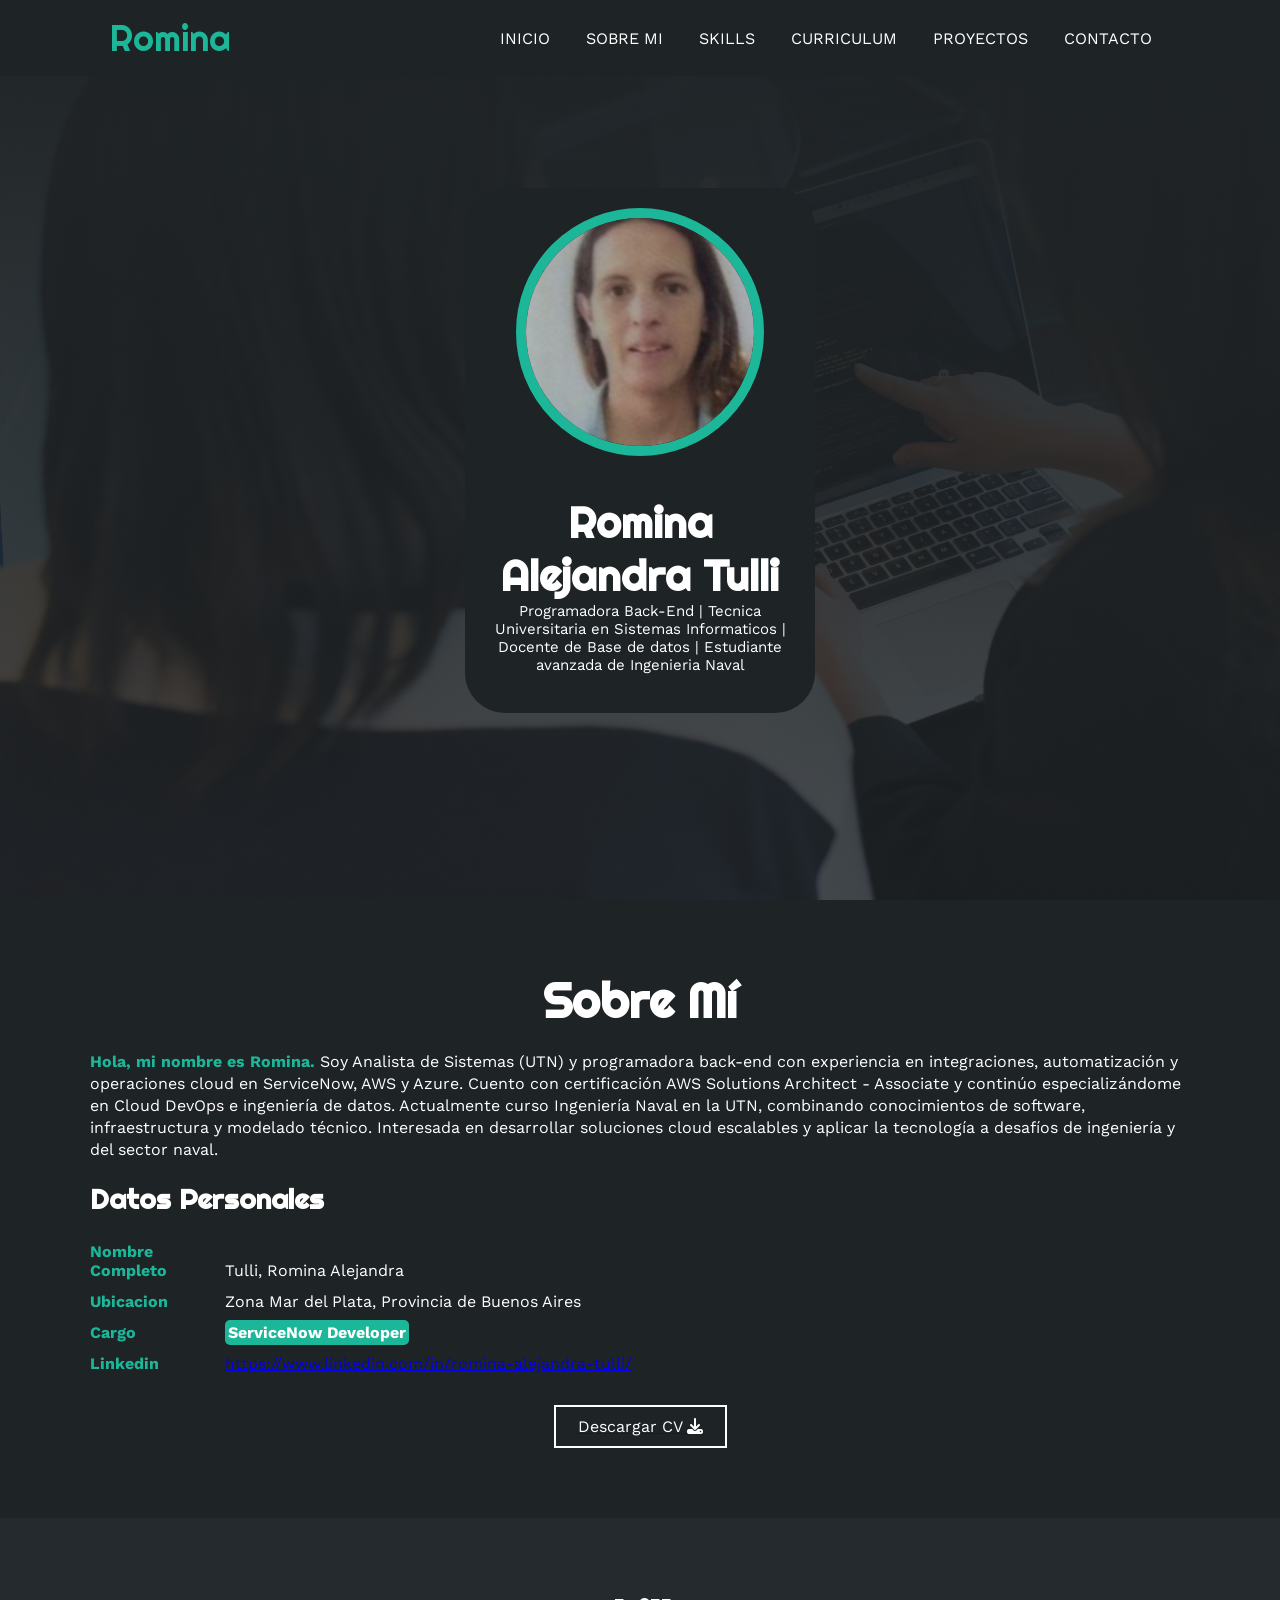
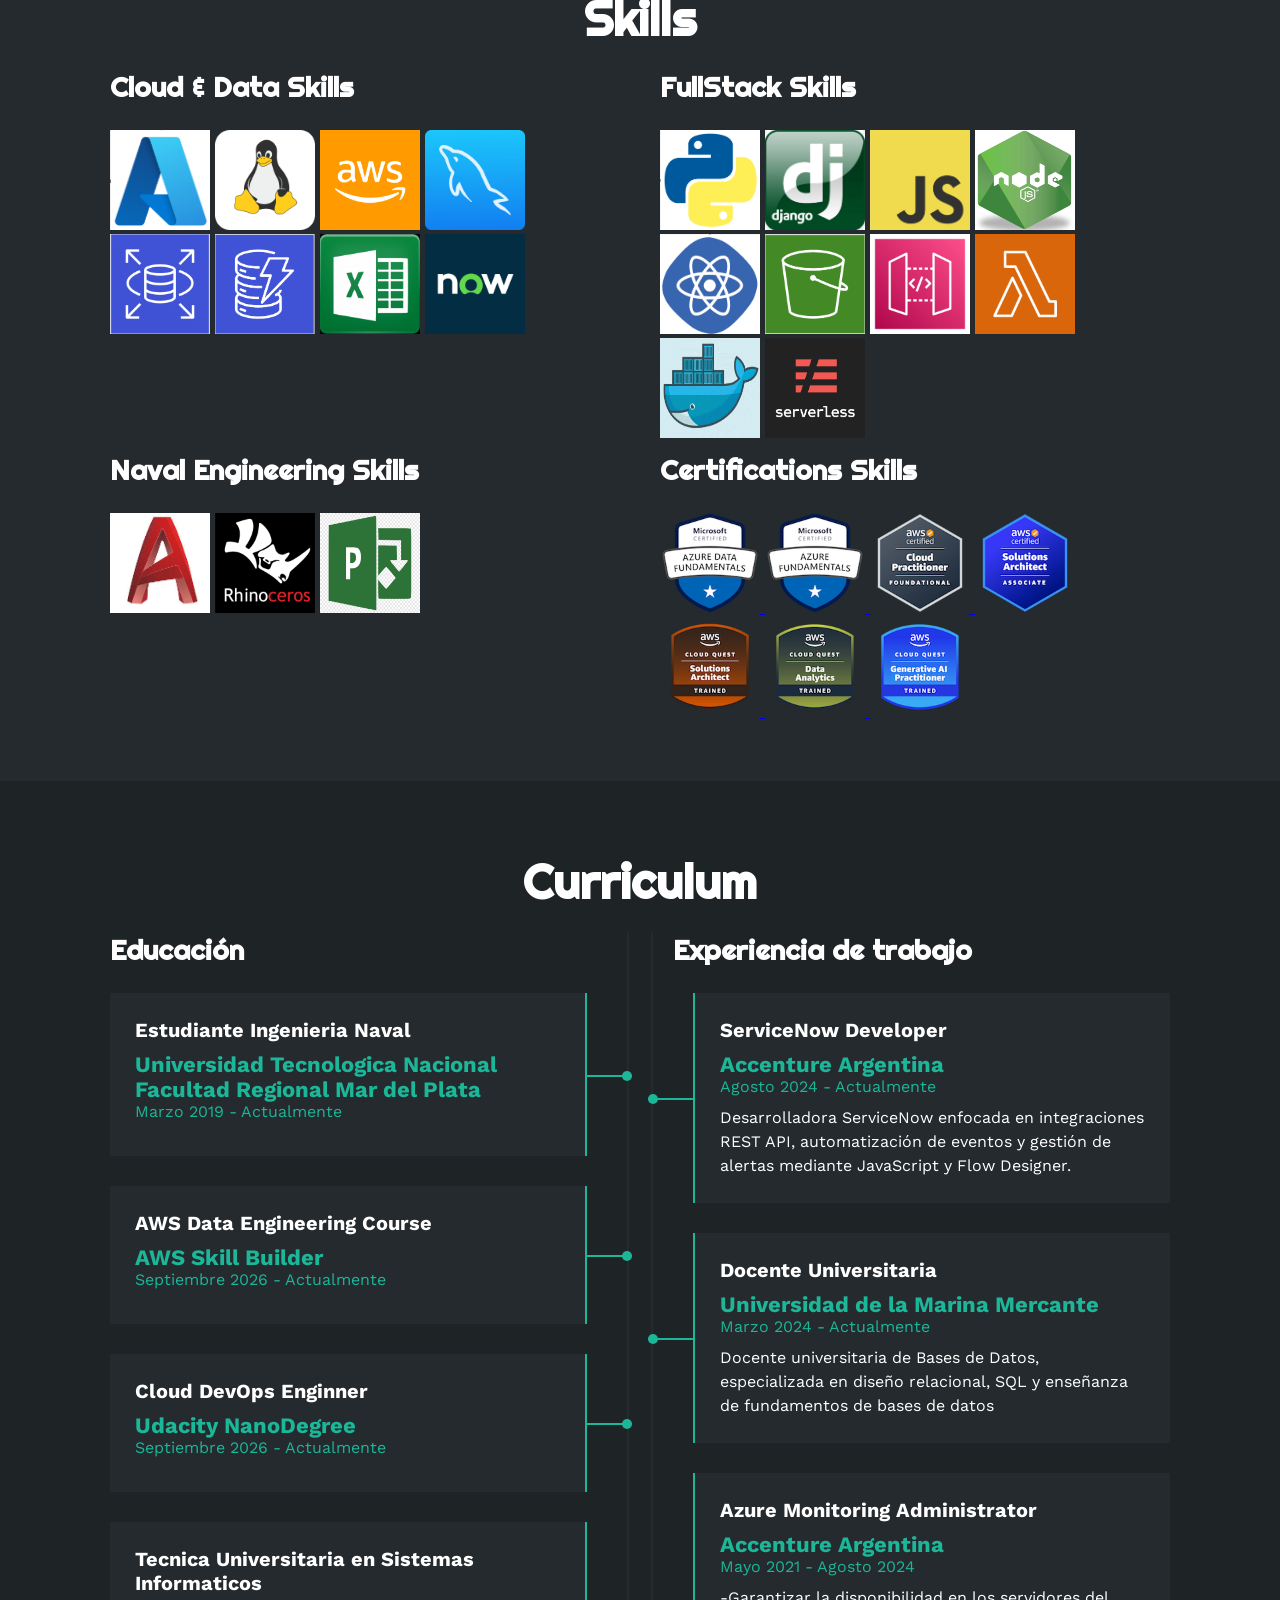
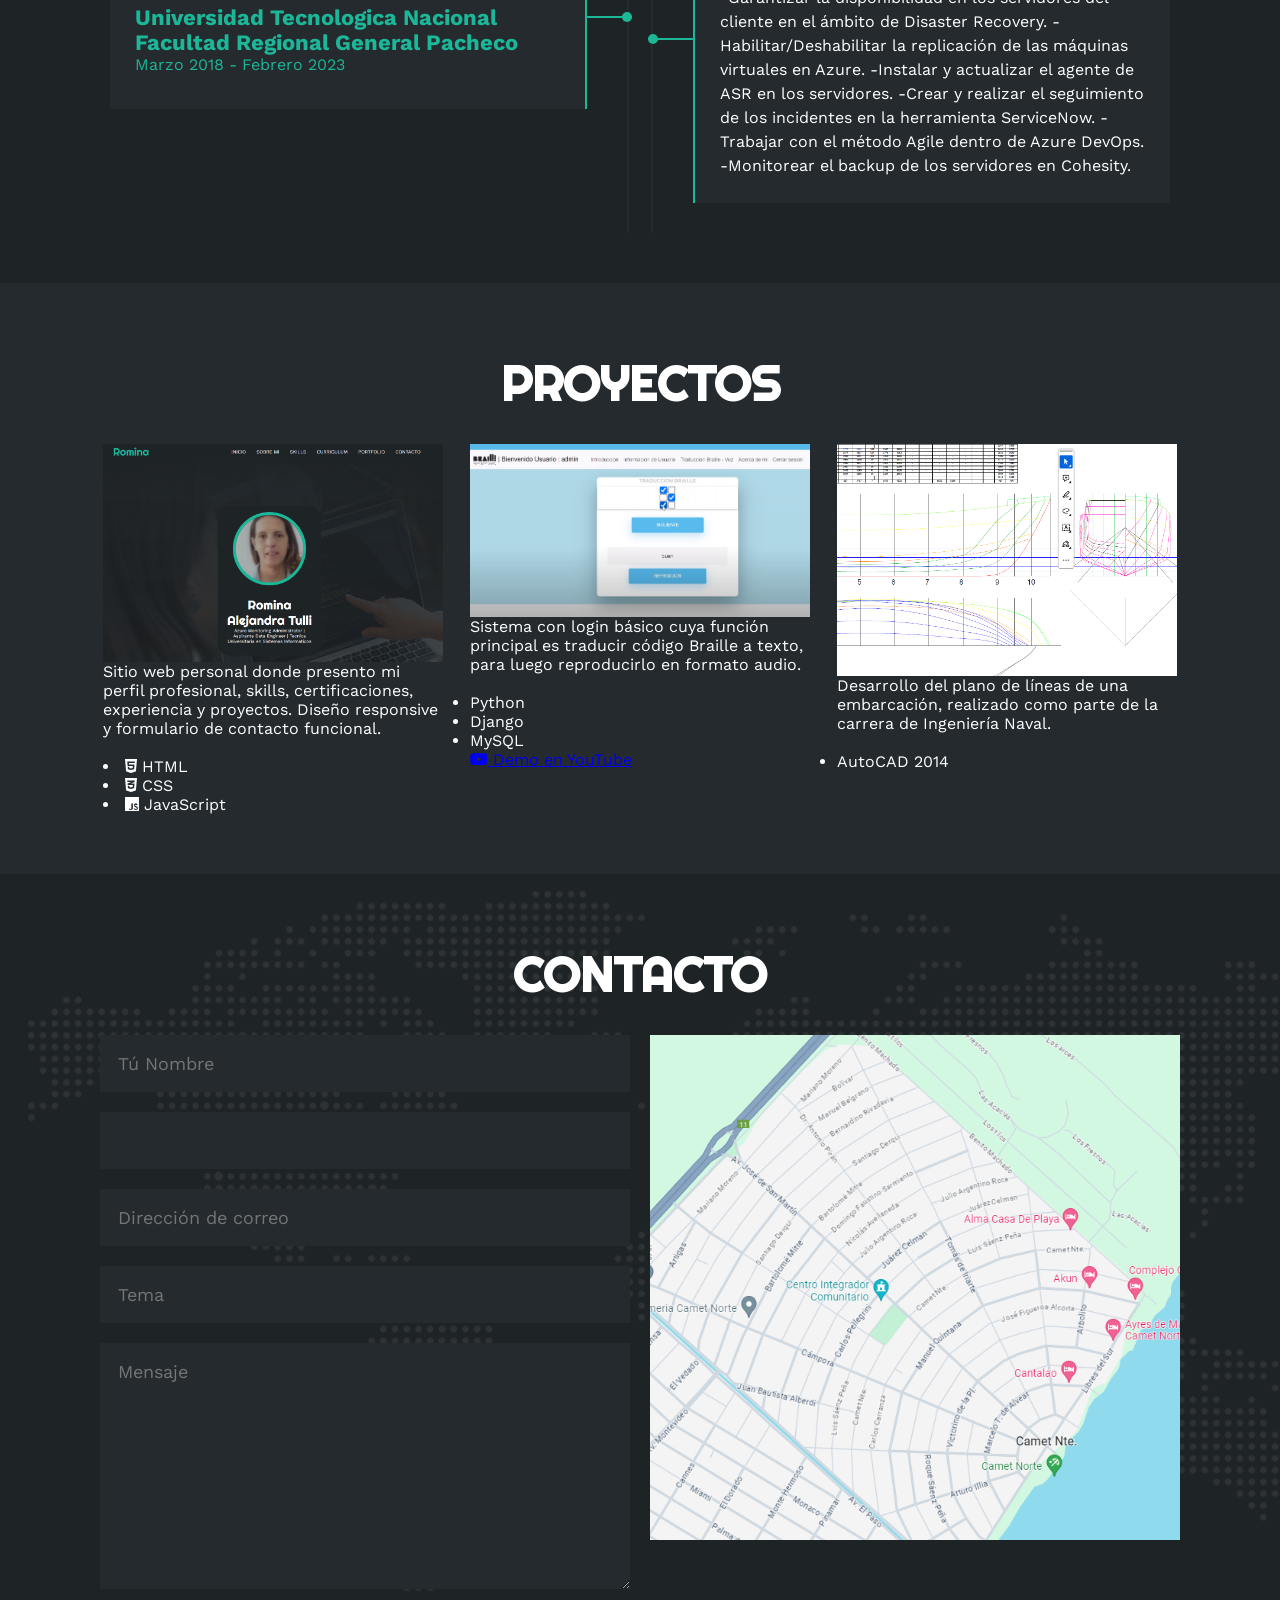
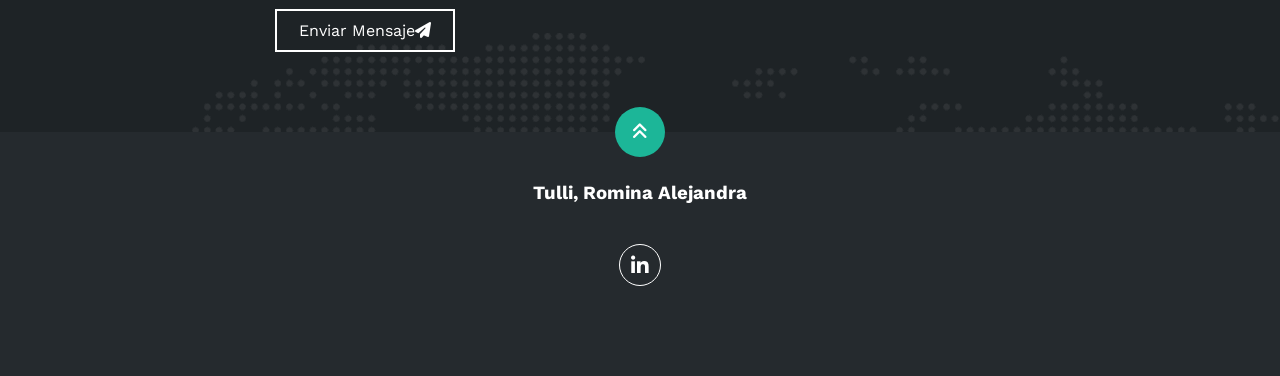
<file: index.html>
<!DOCTYPE html>
<html lang="es">

<head>
    <meta charset="UTF-8">
    <meta http-equiv="X-UA-Compatible" content="IE=edge">
    <meta name="viewport" content="width=device-width, initial-scale=1.0">
    <link rel="stylesheet" href="https://cdnjs.cloudflare.com/ajax/libs/font-awesome/6.1.2/css/all.min.css"
        integrity="sha512-1sCRPdkRXhBV2PBLUdRb4tMg1w2YPf37qatUFeS7zlBy7jJI8Lf4VHwWfZZfpXtYSLy85pkm9GaYVYMfw5BC1A=="
        crossorigin="anonymous" referrerpolicy="no-referrer" />
    <title>Portfolio</title>
    <link rel="stylesheet" href="estilo.css">
</head>

<body>
    <!-- MENU ENCABEZADO -->
    <div class="contenedor-header">
        <header>
            <div class="logo">
                <a href="#">Romina</a>
            </div>
            <nav id="nav">
                <ul>
                    <li><a href="#inicio" onclick="seleccionar()">INICIO</a></li>
                    <li><a href="#sobremi" onclick="seleccionar()">SOBRE MI</a></li>
                    <li><a href="#skills" onclick="seleccionar()">SKILLS</a></li>
                    <li><a href="#curriculum" onclick="seleccionar()">CURRICULUM</a></li>
                    <li><a href="#proyectos" onclick="seleccionar()">PROYECTOS</a></li>
                    <li><a href="#contacto" onclick="seleccionar()">CONTACTO</a></li>
                </ul>
            </nav>
            <div class="nav-responsive" onclick="mostrarOcultarMenu()">
                <i class="fa-solid fa-bars"></i>
            </div>
        </header>
    </div>

    <!-- SECCION INICIO -->
    <section id="inicio" class="inicio">
        <div class="contenido-banner">
            <div class="contenedor-img">
                <img src="img/Romina-Logo.jpg" alt="">
            </div>
            <h1>Romina Alejandra Tulli</h1>
            <h2>Programadora Back-End | Tecnica Universitaria en Sistemas Informaticos | Docente de Base de datos | Estudiante avanzada de Ingenieria Naval</h2>
            <br>
        </div>
    </section>

    <!-- SECCION SOBRE MI -->
    <section id="sobremi" class="sobremi">
        <div class="contenido-seccion">
            <h2>Sobre Mí</h2>
            <p><span>Hola, mi nombre es Romina.</span> 
                Soy Analista de Sistemas (UTN) y programadora back-end con experiencia en integraciones, automatización y operaciones 
                cloud en ServiceNow, AWS y Azure. Cuento con certificación AWS Solutions Architect - Associate y continúo 
                especializándome en Cloud DevOps e ingeniería de datos. Actualmente curso Ingeniería Naval en la UTN, 
                combinando conocimientos de software, infraestructura y modelado técnico. 
                Interesada en desarrollar soluciones cloud escalables y aplicar la tecnología a desafíos de ingeniería y del sector naval.</p>

            <div class="fila">
                <!-- datos personales -->
                <div class="col">
                    <h3>Datos Personales</h3>
                    <ul>
                        <li>
                            <strong>Nombre Completo</strong>
                            Tulli, Romina Alejandra
                        </li>
                        <li>
                            <strong>Ubicacion</strong>
                            Zona Mar del Plata, Provincia de Buenos Aires
                        </li>
                        <li>
                            <strong>Cargo</strong>
                            <span>ServiceNow Developer</span>
                        </li>
                        <li>
                            <strong>Linkedin</strong>
                            <a href="https://www.linkedin.com/in/romina-alejandra-tulli/" target="_blank">
                                https://www.linkedin.com/in/romina-alejandra-tulli/ </a>
                        </li>
                    </ul>
                </div>

                <!-- intereses -->
            </div>
            <a href="https://drive.google.com/file/d/1e2p2mSznR7O8miNHuhZZtGqNv5vtt9iB/view?usp=sharing"
                target="_blank">
                <button>
                    Descargar CV <i class="fa-solid fa-download"></i>
                    <span class="overlay"></span>
                </button>
            </a>
        </div>
    </section>

    <!-- SECCION SKILLS -->
    <section class="skills" id="skills">
        <div class="contenido-seccion">
            <h2>Skills</h2>
            <div class="fila">

                <div class="col">
                    <h3>Cloud & Data Skills</h3>
                    <div class="skill">
                        <span>
                            <img src="/img/logos/azure.png" alt="Microsoft Azure" title="Microsoft Azure" width="100" height="100">
                            <img src="/img/logos/linux.png" alt="Linux" width="100" title="Linux" height="100">
                            <img src="/img/logos/aws.png" alt="AWS" width="100" title="Amazon Web Services" height="100">
                            <img src="/img/logos/mysql.png" alt="MySQL" width="100" title="Mysql Server" height="100">
                            <img src="/img/logos/awsRds.png" alt="MySQL" width="100" title="Amazon RDS" height="100">
                            <img src="/img/logos/DynamoDB.png" alt="MySQL" width="100" title="Amazon DynamoDB" height="100">                            
                            <img src="/img/logos/excel.png" alt="Excel" width="100" title="Excel" height="100">
                            <img src="/img/logos/ServiceNow.png" alt="Service Now" title="ServiceNow" width="100" height="100">
                        </span>
                    </div>
                </div>

                <div class="col">
                    <h3>FullStack Skills</h3>
                    <div class="skill">
                        <span>
                            <img src="/img/logos/python.png" alt="Python" title="Python" width="100" height="100">
                            <img src="/img/logos/django.png" alt="Django" title="Django Framework" width="100" height="100">
                            <img src="/img/logos/Javascript.png" alt="Javascript" title="Javascript" width="100" height="100">
                            <img src="/img/logos/nodejs.png" alt="NodeJs" title="NodeJs" width="100" height="100">
                            <img src="/img/logos/react.png" alt="React" title="React" width="100" height="100">
                            <img src="/img/logos/s3.png" alt="AWS Lambda" title="Amazon S3" width="100" height="100">
                            <img src="/img/logos/aws-api-gateway-logo-png_seeklogo-430924.png" title="AWS ApiGateway" alt="Aws Api Gateway"
                                width="100" height="100">
                            <img src="/img/logos/Lambda.png" alt="AWS Lambda" title="AWS Lambda Function" width="100" height="100">
                            <img src="/img/logos/docker.png" alt="Docker" title="Docker" width="100" height="100">
                    
                            
                            <img src="/img/logos/serverless.png" alt="Serverless Framework" title="Serverless Framework" width="100" height="100">
                        </span>
                    </div>
                </div>
            </div>
            <div class="fila">
                <div class="col">
                    <h3>Naval Engineering Skills</h3>
                    <div class="skill">
                        <span>
                            <img src="/img/logos/autodesk-autocad.png" alt="Autocad" title="Autocad" width="100" height="100">
                            <img src="/img/logos/rhinoceros-3d-logo-770376F408-seeklogo.com.png" title="Rhinoceros" alt="Rhinoceros"
                                width="100" height="100">
                            <img src="/img/logos/microsoft-project-server.png" alt="Microsoft Projects" title="Microsoft Project" width="100"
                                height="100">

                        </span>
                    </div>
                </div>
                <div class="col">
                    <h3>Certifications Skills</h3>
                    <div class="skill">
                        <span>
                            <a href="https://www.credly.com/badges/92033530-f5df-4964-95c2-3fb2f260500f/public_url"
                                target="_blank">
                                <img src="/img/logos/microsoft-certified-azure-data-fundamentals.png" alt="Azure Data Fundamentals" title="Azure Data Fundamentals"
                                    width="100" height="100">
                            </a>
                            <a href="https://www.credly.com/badges/8f6ac72b-ed97-4c95-aeb0-dfb4fc0956be/public_url"
                                target="_blank">
                                <img src="/img/logos/microsoft-certified-azure-fundamentals.png" alt="Azure Fundamentals" title="Azure Fundamentals" width="100"
                                    height="100">
                            </a>
                            <a href="https://www.credly.com/badges/2de8fac0-2db5-464f-ba7d-74db20f6af15/public_url"
                                target="_blank">
                                <img src="/img/logos/aws-certified-cloud-practitioner.png" alt="Aws Cloud Fundamentals" title="Amazon Cloud Practitioner"
                                    width="100" height="100">
                            </a>
                            <a href="https://www.credly.com/badges/79752f91-3aab-4774-8ec3-719bb7838693/public_url"
                                target="_blank">
                                <img src="/img/logos/aws-certified-solutions-architect-associate.png" alt="Aws Cloud Fundamentals" title="AWS Certified Solutions Architect - Associate"
                                    width="100" height="100">
                            </a>
                            <a href="https://www.credly.com/badges/f5fc13f8-71d0-407f-97b6-527471718d66/public_url"
                                target="_blank">
                                <img src="/img/logos/aws-cloud-quest-solutions-architect-training-badge.png" alt="Aws Cloud Fundamentals" title="AWS Certified Solutions Architect - Associate"
                                    width="100" height="100">
                            </a>
                            <a href="https://www.credly.com/badges/840de2c1-af8c-4110-99cf-8409f1dc8d35/public_url"
                                target="_blank">
                                <img src="/img/logos/aws-cloud-quest-data-analytics-training-badge.png" alt="Aws Cloud Fundamentals" title="AWS Certified Solutions Architect - Associate"
                                    width="100" height="100">
                            </a>
                            <a href="https://www.credly.com/badges/c0ad06c8-f703-4bdb-9c03-09618e5757e1/public_url"
                                target="_blank">
                                <img src="/img/logos/aws-cloud-quest-generative-ai-practitioner-training.png" alt="Aws Cloud Fundamentals" title="AWS Certified Solutions Architect - Associate"
                                    width="100" height="100">
                            </a>


                        </span>
                    </div>
                </div>

            </div>
        </div>
    </section>


    <!-- SECCION CURRICULUM -->
    <section id="curriculum" class="curriculum">
        <div class="contenido-seccion">
            <h2>Curriculum</h2>
            <div class="fila">
                <div class="col izquierda">
                    <h3>Educación</h3>
                    <div class="item izq">
                        <h4>Estudiante Ingenieria Naval</h4>
                        <span class="casa">Universidad Tecnologica Nacional Facultad Regional Mar del Plata</span>
                        <span class="fecha">Marzo 2019 - Actualmente</span>
                        <p> </p>
                        <div class="conectori">
                            <div class="circuloi"></div>
                        </div>
                    </div>
                    <div class="item izq">
                        <h4>AWS Data Engineering Course</h4>
                        <span class="casa">AWS Skill Builder</span>
                        <span class="fecha">Septiembre 2026 - Actualmente</span>
                        <p> </p>
                        <div class="conectori">
                            <div class="circuloi"></div>
                        </div>
                    </div>
                    <div class="item izq">
                        <h4>Cloud DevOps Enginner</h4>
                        <span class="casa">Udacity NanoDegree</span>
                        <span class="fecha">Septiembre 2026 - Actualmente</span>
                        <p> </p>
                        <div class="conectori">
                            <div class="circuloi"></div>
                        </div>
                    </div>

                    <div class="item izq">
                        <h4>Tecnica Universitaria en Sistemas Informaticos</h4>
                        <span class="casa">Universidad Tecnologica Nacional Facultad Regional General Pacheco</span>
                        <span class="fecha">Marzo 2018 - Febrero 2023</span>
                        <p> </p>
                        <div class="conectori">
                            <div class="circuloi"></div>
                        </div>
                    </div>
                </div>

                <div class="col derecha">
                    <h3>Experiencia de trabajo</h3>
                    <div class="item der">
                        <h4>ServiceNow Developer</h4>
                        <span class="casa">Accenture Argentina</span>
                        <span class="fecha">Agosto 2024 - Actualmente</span>
                        <p>Desarrolladora ServiceNow enfocada en integraciones REST API, automatización de eventos y gestión de alertas mediante JavaScript y Flow Designer.
                        </p>
                        <div class="conectord">
                            <div class="circulod"></div>
                        </div>
                    </div>

                    <div class="item der">
                        <h4>Docente Universitaria</h4>
                        <span class="casa">Universidad de la Marina Mercante</span>
                        <span class="fecha">Marzo 2024 - Actualmente</span>
                        <p>Docente universitaria de Bases de Datos, especializada en diseño relacional, SQL y enseñanza de fundamentos de bases de datos
                           
                        </p>
                        <div class="conectord">
                            <div class="circulod"></div>
                        </div>
                    </div>
                    
                    <div class="item der">
                        <h4>Azure Monitoring Administrator</h4>
                        <span class="casa">Accenture Argentina</span>
                        <span class="fecha">Mayo 2021 - Agosto 2024</span>
                        <p>-Garantizar la disponibilidad en los servidores del cliente en el ámbito de Disaster
                            Recovery.
                            -Habilitar/Deshabilitar la replicación de las máquinas virtuales en Azure.
                            -Instalar y actualizar el agente de ASR en los servidores.
                            -Crear y realizar el seguimiento de los incidentes en la herramienta ServiceNow.
                            -Trabajar con el método Agile dentro de Azure DevOps.
                            -Monitorear el backup de los servidores en Cohesity.</p>
                        <div class="conectord">
                            <div class="circulod"></div>
                        </div>
                    </div>

                </div>
            </div>
        </div>
    </section>

    <!-- SECCION PROYECTOS -->
    <section id="proyectos" class="proyectos">
        <div class="contenido-seccion">
            <h2>PROYECTOS</h2>
            <div class="galeria">
                <div class="proyecto">
                    <img src="img/Projects/Personal - PortFolio .png" alt="">
                   
                    <p>
                            Sitio web personal donde presento mi perfil profesional, skills,
                            certificaciones, experiencia y proyectos. Diseño responsive y
                            formulario de contacto funcional.
                    </p>
                    <br
                    <ul class="proyecto-tecnologias" aria-label="Tecnologías utilizadas">
                            <li class="tech-chip"><i class="fa-brands fa-html5" aria-hidden="true"></i> HTML</li>
                            <li class="tech-chip"><i class="fa-brands fa-css3-alt" aria-hidden="true"></i> CSS</li>
                            <li class="tech-chip"><i class="fa-brands fa-js" aria-hidden="true"></i> JavaScript</li>
                    </ul>
                
                </div>
                <div class="proyecto">
                        <img src="img/Projects/Traductor Braile.png" alt="" width="700">
                        
                        <p>
                            Sistema con login básico cuya función principal es traducir código
                            Braille a texto, para luego reproducirlo en formato audio.
                        </p>
                        <br> 
                        <ul class="proyecto-tecnologias" aria-label="Tecnologías utilizadas">
                            <li class="tech-chip"> Python </li>
                            <li class="tech-chip"> Django </li>
                            <li class="tech-chip"> MySQL  </li>
                        </ul>
                        <a class="proyecto-video"
                           href="https://youtu.be/Q6fEMvatPeQ?si=whzmituQGp5tJ6CP"
                           target="_blank" rel="noopener noreferrer">
                            <i class="fa-brands fa-youtube" aria-hidden="true"></i> Demo en YouTube
                        </a>

                </div>

                <div class="proyecto">
                    <img src="img/Projects/planoDeLineas.png" alt="">
                    <p class="proyecto-descripcion">
                            Desarrollo del plano de líneas de una embarcación, realizado como
                            parte de la carrera de Ingeniería Naval.
                    </p>
                    <br>
                    <ul class="proyecto-tecnologias" aria-label="Tecnologías utilizadas">
                        <li class="tech-chip">AutoCAD 2014  </li>
                    </ul>   
                    
                </div>

            </div>
        </div>
    </section>

    <!-- SECCION CONTACTO -->
    <section id="contacto" class="contacto">
        <div class="contenido-seccion">
            <h2>CONTACTO</h2>
            <form action="https://formsubmit.co/d05193967e426a96ae2fd7261a8d65da" method="POST" />
            <div class="fila">
                <!-- Formulario -->

                <div class="col">
                    <input type="text" name="nombre" placeholder="Tú Nombre">
                    <input type="text" name="telefono" vplaceholder="Número telefónico">
                    <input type="text" name="email" placeholder="Dirección de correo">
                    <input type="text" name="tema" placeholder="Tema">
                    <textarea name="mensaje" id="" cols="30" rows="10" placeholder="Mensaje"></textarea>
                    <button>
                        Enviar Mensaje<i class="fa-solid fa-paper-plane"></i>
                        <span class="overlay"></span>
                    </button>
                </div>
                <!-- Mapa -->
                <div class="col">
                    <img src="img/ubicacion.png" alt="">

                </div>
            </div>
            </form>

        </div>
    </section>

    <!-- footer -->
    <footer>
        <a href="#inicio" class="arriba">
            <i class="fa-solid fa-angles-up"></i>
        </a>
        <h3>Tulli, Romina Alejandra</h3>
        <div class="redes">
            <a href="https://www.linkedin.com/in/romina-alejandra-tulli/"><i class="fa-brands fa-linkedin-in"></i></a>
        </div>
    </footer>

    <script src="script.js"></script>
</body>

</html>
</file>
<file: estilo.css>
@import url('https://fonts.googleapis.com/css2?family=Righteous&family=Work+Sans:wght@100;300;400;600;800&display=swap');
*{
    box-sizing: border-box;
    font-family: 'Work Sans';
    margin: 0;
    padding: 0;
}
html{
    /* me permite deslizar cuando hago clic en los links del menu */
    scroll-behavior: smooth;
}
/* MENU */
.contenedor-header{
    background: #1e2326;
    position: fixed;
    width: 100%;
    top: 0;
    left: 0;
    z-index: 99;
}
.contenedor-header header{
    max-width: 1100px;
    margin: auto;
    display: flex;
    justify-content: space-between;
    align-items: center;
    padding: 15px 20px;
}
.contenedor-header header .logo a{
    font-family: 'Righteous';
    font-size: 36px;
    color: #1CB698;
    text-decoration: none;
}
.contenedor-header header ul{
    display: flex;
    list-style: none;
}
.contenedor-header header nav ul li a{
    text-align: none;
    color: #fff;
    margin: 0 15px;
    padding: 3px;
    transition: .5s;
    text-decoration: none;
}
.contenedor-header header nav ul li a:hover{
    color: #1CB698;
}
.nav-responsive{
    background-color: #1CB698;
    color:#fff;
    padding: 5px 10px;
    border-radius: 5px;
    cursor: pointer;
    display: none;
}
/* SECCION I N I C I O */
.inicio{
    background: linear-gradient(to top, rgba(30,35,38,.8), rgba(30,35,38,1)),
    url(img/fondo.jpg);
    background-size: cover;
    height: 100vh;
    color: #fff;
    display: flex;
    align-items: center;
}
.inicio .contenido-banner{
    padding: 20px;
    background-color: #1e2326;
    max-width: 350px;
    margin: auto;
    text-align: center;
    border-radius: 40px;
}
.inicio .contenido-banner img{
    margin-top: 40px;
    border: 10px solid #1CB698;
    display: block;
    width: 80%;
    margin: auto;
    border-radius: 100%;
}
.inicio .contenido-banner h1{
    margin-top: 40px;
    font-size: 42px;
    font-family: 'Righteous';
}
.inicio .contenido-banner h2{
    font-size: 15px;
    font-weight: normal;
}
.inicio .contenido-banner .redes a{
    color: #fff;
    display: inline-block;
    text-decoration: none;
    border: 1px solid #fff;
    border-radius: 100%;
    width: 42px;
    height: 42px;
    line-height: 42px;
    margin: 40px 5px;
    font-size: 20px;
    transition: .3s;
}
.inicio .contenido-banner .redes a:hover{
    background-color: #1CB698;
}
.sobremi{
    background-color: #1e2326;
    color: #fff;
    padding: 50px 20px;
}
.sobremi .contenido-seccion{
    max-width: 1100px;
    margin: auto;
}
.sobremi h2{
    font-size: 48px;
    font-family: 'Righteous';
    text-align: center;
    padding: 20px 0;

}
.sobremi .contenido-seccion p{
    font: 18px;
    line-height: 22px;
    margin-bottom: 20px;
}
.sobremi .contenido-seccion p span{
    color: #1CB698;
    font-weight: bold;
}
.sobremi .fila{
    display: flex;
}
.sobremi .fila .col
{
    width: 50%;
}
.sobremi .fila .col h3{
    font-size: 28px;
    font-family: 'Righteous';
    margin-bottom: 25px;
}
.sobremi .fila .col ul{
    list-style: none;
}
.sobremi .fila .col ul li{
    margin: 12px 0;
}
.sobremi .fila .col ul li strong{
    display: inline-block;
    color: #1CB698;
    width: 130px;
}
.sobremi .fila .col ul li span{
    background-color: #1CB698;
    padding: 3px;
    font-weight: bold;
    border-radius: 5px;
}
.sobremi .fila .col .contenedor-intereses{
    display: flex;
    flex-wrap: wrap;
}
.sobremi .fila .col .contenedor-intereses .interes{
    width: 100px;
    height: 100px;
    background-color: #252A2E;
    border-radius: 10px;
    margin: 0 15px 15px 0;
    display: flex;
    flex-direction: column;
    align-items: center;
    justify-content: center;
    transition: .3s;
}.sobremi .fila .col .contenedor-intereses .interes:hover{
    background-color: #1CB698;
}
.sobremi .fila .col .contenedor-intereses .interes i{
    font-size: 30px;
    margin-bottom: 10px;
}
.sobremi button{
    cursor: pointer;
    background-color: transparent;
    border: 2px solid #fff;
    width: fit-content;
    display: block;
    margin: 20px auto;
    padding: 10px 22px;
    font-size: 16px;
    color: #fff;
    position: relative;
    z-index: 10;
}
.sobremi button .overlay{
    position: absolute;
    top: 0;
    left: 0;
    width: 0;
    height: 100%;
    background-color: #1CB698;
    z-index: -1;
    transition: 1s;
}
.sobremi button:hover .overlay{
    width: 100%;
}
/* SECCION S K I L L S */
.skills{
    background-color: #252A2E;
    color: #fff;
    padding: 50px 20px;
}
.skills .contenido-seccion{
    max-width: 1100px;
    margin: auto;
}
.skills h2{
    font-size: 48px;
    font-family: 'Righteous';
    text-align: center;
    padding: 20px 0;

}
.skills .fila{
    display: flex;
}
.skills .fila .col{
    width: 50%;
    padding: 0 20px;
}
.skills .fila .col h3{
    font-size: 28px;
    font-family: 'Righteous';
    margin-bottom: 25px;
}
.skills .skill > span{
    font-weight: bold;
    display: block;
    margin-bottom: 10px;
}
.skills .skill .barra-skill{
    height: 8px;
    width: 80%;
    background-color: #131517;
    position: relative;
    margin-bottom: 30px;
}
.skills .skill .progreso{
    background-color: #1CB698;
    position: absolute;
    top: 0;
    left: 0;
    height: 8px;
}
.skills .skill .barra-skill span{
    position: absolute;
    height: 40px;
    width: 40px;
    background-color: #1CB698;
    border-radius: 50px;
    line-height: 40px;
    text-align: center;
    top: -17px;
    right: -15px;
    font-size: 14px;
}
/* Estas clases se agregaran dinamicamente mediante javascript */
.skills .skill .javascript{
    width: 0%;
    animation: 2s javascript forwards;
}
@keyframes javascript {
    0%{width: 0%;}
    100%{width: 75%;}
}

.skills .skill .htmlcss{
    width: 0%;
    animation: 2s htmlcss forwards;
}
@keyframes htmlcss {
    0%{width: 0%;}
    100%{width: 89%;}
}

.skills .skill .photoshop{
    width: 0%;
    animation: 2s photoshop forwards;
}
@keyframes photoshop {
    0%{width: 0%;}
    100%{width: 95%;}
}

.skills .skill .wordpress{
    width: 0%;
    animation: 2s wordpress forwards;
}
@keyframes wordpress {
    0%{width: 0%;}
    100%{width: 81%;}
}

.skills .skill .drupal{
    width: 0%;
    animation: 2s drupal forwards;
}
@keyframes drupal {
    0%{width: 0%;}
    100%{width: 55%;}
}

.skills .skill .comunicacion{
    width: 0%;
    animation: 2s comunicacion forwards;
}
@keyframes comunicacion {
    0%{width: 0%;}
    100%{width: 80%;}
}

.skills .skill .trabajo{
    width: 0%;
    animation: 2s trabajo forwards;
}
@keyframes trabajo {
    0%{width: 0%;}
    100%{width: 70%;}
}

.skills .skill .creatividad{
    width: 0%;
    animation: 2s creatividad forwards;
}
@keyframes creatividad {
    0%{width: 0%;}
    100%{width: 99%;}
}

.skills .skill .dedicacion{
    width: 0%;
    animation: 2s dedicacion forwards;
}
@keyframes dedicacion {
    0%{width: 0%;}
    100%{width: 65%;}
}

.skills .skill .proyect{
    width: 0%;
    animation: 2s proyect forwards;
}
@keyframes proyect {
    0%{width: 0%;}
    100%{width: 94%;}
}
/* SECCION CURRICULUM */
.curriculum{
    background-color: #1e2326;
    color: #fff;
    padding: 50px 20px;
}
.curriculum .contenido-seccion{
    max-width: 1100px;
    margin: auto;
}
.curriculum h2{
    font-size: 48px;
    font-family: 'Righteous';
    text-align: center;
    padding: 20px 0;

}
.curriculum .fila{
    display: flex;
    justify-content: space-between;
}
.curriculum .fila .col{
    width: 49%;
    padding: 0 20px;
}
.curriculum .fila .col h3{
    font-size: 28px;
    font-family: 'Righteous';
    margin-bottom: 25px;
}
.curriculum .fila .izquierda{
    border-right: 2px solid #252A2E;
}
.curriculum .fila .derecha{
    border-left: 2px solid #252A2E;
}
.curriculum .fila .item{
    padding: 25px;
    margin-bottom: 30px;
    background-color: #252A2E;
    position: relative;
}
.curriculum .fila .item h4{
    font-size: 20px;
    margin-bottom: 10px;
}
.curriculum .fila .item .casa{
    color: #1CB698;
    font-size: 22px;
    font-weight: bold;
    display: block;
}
.curriculum .fila .item .fecha{
    display: block;
    color: #1CB698;
    margin-bottom: 10px;
}
.curriculum .fila .item p{
    line-height: 24px;
}
.curriculum .fila .izq{
    border-right: 2px solid #1CB698;
    margin-right: 20px;
}
.curriculum .fila .der{
    border-left: 2px solid #1CB698;
    margin-left: 20px;
}
.curriculum .fila .item .conectori{
    height: 2px;
    background-color: #1CB698;
    width: 47px;
    position: absolute;
    top: 50%;
    right: -47px;
    z-index: 5;
}
.curriculum .fila .item .conectori .circuloi{
    display: block;
    height: 10px;
    width: 10px;
    border-radius: 50%;
    background-color: #1CB698;
    float: right;
    position: relative;
    bottom: 4px;
}
.curriculum .fila .item .conectord{
    height: 2px;
    background-color: #1CB698;
    width: 47px;
    position: absolute;
    top: 50%;
    left: -47px;
    z-index: 5;
}
.curriculum .fila .item .conectord .circulod{
    display: block;
    height: 10px;
    width: 10px;
    border-radius: 50%;
    background-color: #1CB698;
    float: left;
    position: relative;
    bottom: 4px;
}
/* SECCION proyectos */
.proyectos{
    background-color: #252A2E;
    color: #fff;
    padding: 50px 20px;
}
.proyectos .contenido-seccion{
    max-width: 1100px;
    margin: auto;
}
.proyectos h2{
    font-size: 48px;
    font-family: 'Righteous';
    text-align: center;
    padding: 20px 0;
}
.proyectos .galeria{
    display: flex;
    flex-wrap: wrap;
    justify-content: space-around;
}
.proyectos .galeria .proyecto{
    position: relative;
    max-width: 340px;
    height: fit-content;
    margin: 10px;
    
}
.proyectos .galeria .proyecto img{
    width: 100%;
    display: block;
}
.proyectos .galeria .proyecto .overlay{
    position: absolute;
    top: 0;
    width: 100%;
    height: 100%;
    text-align: center;
    background: linear-gradient(rgba(28,182,152,.8), rgba(28,182,152,.8));
    display: flex;
    flex-direction: column;
    justify-content: center;
    transition: 1s;
    font-size: 18px;
    letter-spacing: 3px;
    opacity: 0;
}
.proyectos .galeria .proyecto .overlay h3{
    margin-bottom: 20px;
    transition: 1s;
}
.proyectos .galeria .proyecto .overlay:hover{
    opacity: 1;
}
.proyectos .galeria .proyecto .overlay:hover h3{
    margin-bottom: 0px;
}
/* SECCION CONTACTO */
.contacto{
    background-image: url(img/contact_bg.png);
    background-color: #1e2326;
    color: #fff;
    padding: 50px 0;
}
.contacto .contenido-seccion{
    max-width: 1100px;
    margin: auto;
}
.contacto h2{
    font-size: 48px;
    font-family: 'Righteous';
    text-align: center;
    padding: 20px 0;
}
.contacto .fila{
    display: flex;
}
.contacto .col{
    width: 50%;
    padding: 10px;
    position: relative;
}
.contacto .col input, .contacto .col textarea{
    display: block;
    width: 100%;
    padding: 18px;
    border: none;
    margin-bottom: 20px;
    background-color: #252A2E;
    color: #fff;
    font-size: 18px;
}
.contacto button{
    cursor: pointer;
    background-color: transparent;
    border: 2px solid #fff;
    width: fit-content;
    display: block;
    margin: 20px auto;
    padding: 10px 22px;
    font-size: 16px;
    color: #fff;
    position: relative;
    z-index: 10;
}
.contacto button .overlay{
    position: absolute;
    top: 0;
    left: 0;
    width: 0;
    height: 100%;
    background-color: #1CB698;
    z-index: -1;
    transition: 1s;
}
.contacto button:hover .overlay{
    width: 100%;
}
.contacto .col img{
    width: 100%;
}
.contacto .col .info{
    position: absolute;
    top: 40%;
    background-color: #252A2E;
    padding: 20px;
    max-swidth: 350px;
    left: 50%;
    transform: translate(-50%, -50%);
}
.contacto .col .info ul{
    list-style: none;
}
.contacto .col .info ul li{
    margin-bottom: 20px;
}
.contacto .col .info ul li i{
    color: #1CB698;
    display: inline-block;
    margin-right: 20px;
}
footer{
    background-color: #252A2E;
    color: #fff;
    padding: 50px 0 30px 0;
    text-align: center;
    position: relative;
    width: 100%;
}
footer .redes{
    margin-bottom: 20px;
}
footer .redes a{
    color: #fff;
    display: inline-block;
    text-decoration: none;
    border: 1px solid #fff;
    border-radius: 100%;
    width: 42px;
    height: 42px;
    line-height: 42px;
    margin: 40px 5px;
    font-size: 20px;
    transition: .3s;
}
footer .arriba{
    display: block;
    width: 50px;
    height: 50px;
    background-color: #1CB698;
    color: #fff;
    position: absolute;
    left: 50%;
    transform: translateX(-50%);
    top: -25px;
    border-radius: 50%;
    line-height: 50px;
    font-size: 18px;
}
/* SECCION RESPONSIVE */
@media screen and (max-width:980px){
    nav{
        display: none;
    }
    .nav-responsive{
        display: block;
    }
    nav.responsive{
        display: block;
        position: absolute;
        right: 0;
        top: 75px;
        background-color: #252A2E;
        width: 180px;
    }
    nav.responsive ul{
        display: block !important;
    }
    nav.responsive ul li{
        border-bottom: 1px solid #fff;
        padding: 10px 0;
    }
}
@media screen and (max-width:700px){
    .sobremi .fila{
        display: block;
    }
    .sobremi .fila .col{
        width: fit-content;
    }

    .skills .fila{
        display: block;
    }
    .skills .fila .col{
        width: 100%;
    }
    .skills .fila .col .barra-skill{
        width: 100%;
    }

    .curriculum .fila{
        display: block;
    }
    .curriculum .fila .col{
        width: 90%;
    }
    .curriculum .fila .derecha{
        margin-left: 20px;
    }

    .proyectos .galeria{
        display: block;
        width: 100%;
    }
    .proyectos .galeria .proyecto{
        max-width: 100%;
    }
    .proyectos .galeria .proyecto img{
        width: 100%;
    }
    .contacto .fila{
        display: block;
    }
    .contacto .fila .col{
        width: 100%;
    }
}
</file>
